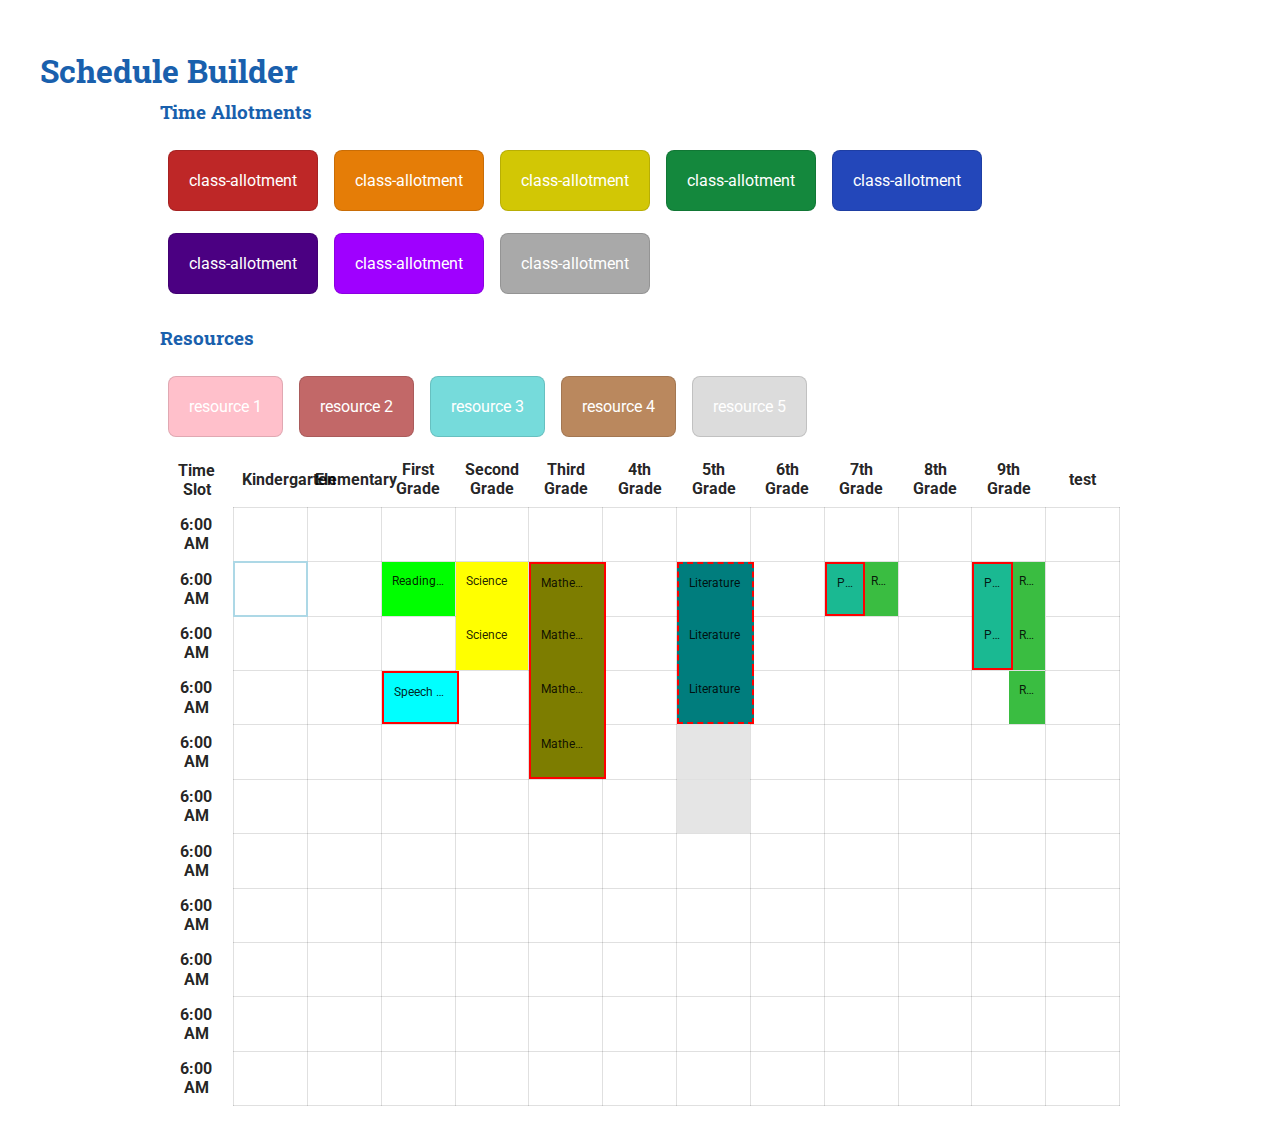
<file: index.html>
<!DOCTYPE html PUBLIC "-//W3C//DTD XHTML 1.0 Strict//EN" "http://www.w3.org/TR/xhtml1/DTD/xhtml1-strict.dtd">
<html xmlns="http://www.w3.org/1999/xhtml" xml:lang="en">
<head>
	<meta http-equiv="Content-Type" content="text/html;charset=UTF-8">
	<title>Calendar</title>
	<link rel="stylesheet" href="assets/css/style.css" />
</head>
<body>
	<div class ="schedule-container">
		<h1>Schedule Builder</h1>
		<div class="allotment-wrapper">
			<h3>Time Allotments</h3>
			<ul class="time-allotments">
				<li class="red"><a href="">class-allotment</a></li>
				<li class="orange"><a href="">class-allotment</a></li>
				<li class="yellow"><a href="">class-allotment</a></li>
				<li class="green"><a href="">class-allotment</a></li>
				<li class="blue"><a href="">class-allotment</a></li>
				<li class="indigo"><a href="">class-allotment</a></li>
				<li class="violet"><a href="">class-allotment</a></li>
				<li class="grey"><a href="">class-allotment</a></li>
			</ul>
		</div>
		<div class="resources-wrapper">
			<h3>Resources</h3>
			<ul class="time-allotments">
				<li class="pink"><a href="">resource 1</a></li>
				<li class="maroon"><a href="">resource 2</a></li>
				<li class="cyan"><a href="">resource 3</a></li>
				<li class="brown"><a href="">resource 4</a></li>
				<li class="ash"><a href="">resource 5</a></li>
			</ul>
		</div>

		<div class="schedule-wrapper">
			
			<table id="schedule-builder" class="schedule-table" cellpadding="0">
            	<thead>
    				<tr>
		                <th class="title">Time Slot</th>
		                <th>Kindergarten</th>
		                <th>Elementary</th>
		                <th>First Grade</th>
		                <th>Second Grade</th>
		                <th>Third Grade</th>
		                <th>4th Grade</th>
		                <th>5th Grade</th>
		                <th>6th Grade</th>
		                <th>7th Grade</th>
		                <th>8th Grade</th>
		                <th>9th Grade</th>
		                <th>test</th>
            		</tr>
        		</thead>
        		<tbody>
        			<tr>
        				<th>6:00 AM</th>
        				<td></td>
        				<td></td>
        				<td></td>
        				<td></td>
        				<td></td>
        				<td></td>
        				<td></td>
        				<td></td>
        				<td></td>
        				<td></td>
        				<td></td>
        				<td></td>
        			</tr>
        			<tr>
        				<th>6:00 AM</th>
        				<td class="active"></td>
        				<td></td>
        				<td>
        					<div ng-drag="isDraggable" style="background-color: rgb(0, 255, 0); cursor: default;">
        						<span>Reading and Writing</span>
        					</div>
        				</td>
        				<td class="first">
        					<div ng-drag="isDraggable" style="background-color: rgb(255, 255, 0); cursor: default;">
        						<span>Science</span>
        					</div>
        				</td>
        				<td class="selected first">
        					<div ng-drag="isDraggable" style="background-color: rgb(125, 125, 0); cursor: default;">
        						<span>Mathematics</span>
        					</div>
        				</td>
        				<td></td>
        				<td class="selected stretchable first">
        					<div ng-drag="isDraggable" style="background-color: rgb(0, 125, 125); cursor: default;">
        						<span>Literature</span>
        					</div>
        				</td>
        				<td></td>
        				<td class="shared selected">
                            <div ng-drag="isDraggable" style="background-color: rgb(26, 185, 146); cursor: default;">
                                <span>Physics</span>
                            </div>
                            <div ng-drag="isDraggable" class="inactive" style="background-color: rgb(58, 189, 65); cursor: default;">
                                <span>Resource 1</span>
                            </div>
                        </td>
        				<td></td>
        				<td class="shared selected first">
                            <div ng-drag="isDraggable" style="background-color: rgb(26, 185, 146); cursor: default;">
                                <span>Physics</span>
                            </div>
                            <div ng-drag="isDraggable" class="inactive" style="background-color: rgb(58, 189, 65); cursor: default;">
                                <span>Resource 1</span>
                            </div>            
                        </td>
        				<td></td>
        			</tr>
        			<tr>
        				<th>6:00 AM</th>
        				<td></td>
        				<td></td>
        				<td></td>
        				<td class="last">
        					<div ng-drag="isDraggable" style="background-color: rgb(255, 255, 0); cursor: default;">
        						<span>Science</span>
        					</div>
        				</td>
        				<td class="selected middle">
        					<div ng-drag="isDraggable" style="background-color: rgb(125, 125, 0); cursor: default;">
        						<span>Mathematics</span>
        					</div>
        				</td>
        				<td></td>
        				<td class="selected stretchable middle">
        					<div ng-drag="isDraggable" style="background-color: rgb(0, 125, 125); cursor: default;">
        						<span>Literature</span>
        					</div>
        				</td>
        				<td></td>
        				<td></td>
        				<td></td>
        				<td class="shared selected last">
                            <div ng-drag="isDraggable" style="background-color: rgb(26, 185, 146); cursor: default;">
                                <span>Physics</span>
                            </div>
                            <div ng-drag="isDraggable" class="inactive" style="background-color: rgb(58, 189, 65); cursor: default;">
                                <span>Resource 1</span>
                            </div>            
                        </td>
        				<td></td>
        			</tr>
        			<tr>
        				<th>6:00 AM</th>
        				<td></td>
        				<td></td>
        				<td class="selected">
        					<div ng-drag="isDraggable" style="background-color: rgb(0, 255, 255); cursor: default;">
        						<span>Speech and Grammar</span>
        					</div>
        				</td>
        				<td></td>
        				<td class="selected middle">
        					<div ng-drag="isDraggable" style="background-color: rgb(125, 125, 0); cursor: default;">
        						<span>Mathematics</span>
        					</div>
        				</td>
        				<td></td>
        				<td class="selected stretchable last">
        					<div ng-drag="isDraggable" style="background-color: rgb(0, 125, 125); cursor: default;">
        						<span>Literature</span>
        					</div>
        				</td>
        				<td></td>
        				<td></td>
        				<td></td>
        				<td class="shared">
                            <div ng-drag="isDraggable" class="inactive" style="background-color: rgb(58, 189, 65); cursor: default;">
                                <span>Resource 1</span>
                            </div>            
                        </td>
        				<td></td>
        			</tr>
        			<tr>
        				<th>6:00 AM</th>
        				<td></td>
        				<td></td>
        				<td></td>
        				<td></td>
        				<td class="selected last">
        					<div ng-drag="isDraggable" style="background-color: rgb(125, 125, 0); cursor: default;">
        						<span>Mathematics</span>
        					</div>
        				</td>
        				<td></td>
        				<td class="highlighted">
        					
        				</td>
        				<td></td>
        				<td></td>
        				<td></td>
        				<td></td>
        				<td></td>
        			</tr>
        			<tr>
        				<th>6:00 AM</th>
        				<td></td>
        				<td></td>
        				<td></td>
        				<td></td>
        				<td></td>
        				<td></td>
        				<td class="highlighted">
        					
        				</td>
        				<td></td>
        				<td></td>
        				<td></td>
        				<td></td>
        				<td></td>
        			</tr>
        			<tr>
        				<th>6:00 AM</th>
        				<td></td>
        				<td></td>
        				<td></td>
        				<td></td>
        				<td></td>
        				<td></td>
        				<td></td>
        				<td></td>
        				<td></td>
        				<td></td>
        				<td></td>
        				<td></td>
        			</tr>
        			<tr>
        				<th>6:00 AM</th>
        				<td></td>
        				<td></td>
        				<td></td>
        				<td></td>
        				<td></td>
        				<td></td>
        				<td></td>
        				<td></td>
        				<td></td>
        				<td></td>
        				<td></td>
        				<td></td>
        			</tr>
        			<tr>
        				<th>6:00 AM</th>
        				<td></td>
        				<td></td>
        				<td></td>
        				<td></td>
        				<td></td>
        				<td></td>
        				<td></td>
        				<td></td>
        				<td></td>
        				<td></td>
        				<td></td>
        				<td></td>
        			</tr>
        			<tr>
        				<th>6:00 AM</th>
        				<td></td>
        				<td></td>
        				<td></td>
        				<td></td>
        				<td></td>
        				<td></td>
        				<td></td>
        				<td></td>
        				<td></td>
        				<td></td>
        				<td></td>
        				<td></td>
        			</tr>
        			<tr>
        				<th>6:00 AM</th>
        				<td></td>
        				<td></td>
        				<td></td>
        				<td></td>
        				<td></td>
        				<td></td>
        				<td></td>
        				<td></td>
        				<td></td>
        				<td></td>
        				<td></td>
        				<td></td>
        			</tr>
        		</tbody>
    		</table>

			
		</div>
	</div>
</body>
</html>
</file>
<file: assets/css/style.css>
@import url("http://fonts.googleapis.com/css?family=Roboto+Slab:400,300,700");
@import url("http://fonts.googleapis.com/css?family=Roboto:400,300,400italic,700,700italic");
/* Google Fonts */
/* MODULES */
[class$="-container"] {
  padding: 2.5%;
}

[class$="-wrapper"] {
  margin: 0 auto;
  width: 80%;
}

/* PARTIALS */
html {
  font-size: 100%;
}

body {
  color: rgba(0, 0, 0, 0.87);
  font-family: Roboto, Helvetica, "Helvetica Neue", Arial, sans-serif;
  font-size: 100%;
  line-height: 1.2em;
}

a {
  text-decoration: none;
}

h1,
h2,
h3,
h4,
h5 {
  font-family: "Roboto Slab", serif;
  color: #1960ad;
}

.schedule-table {
  border-collapse: collapse;
  table-layout: fixed;
  width: 100%;
}
.schedule-table th, .schedule-table td {
  word-wrap: break-all;
}
.schedule-table th {
  padding: 0.83333%;
}
.schedule-table td {
  position: relative;
  border: 1px solid rgba(0, 0, 0, 0.12);
}
.schedule-table td [ng-drag] {
  position: absolute;
  width: 100%;
  top: 0;
  bottom: 0;
  z-index: 10;
}
.schedule-table td [ng-drag] span, .schedule-table td [ng-drag] p {
  font-size: 12px;
  line-height: 1.5em;
  display: block;
  margin: 10px 10px;
  white-space: nowrap;
  overflow: hidden;
  text-overflow: ellipsis;
}
.schedule-table td.active {
  border: 2px solid lightblue;
}
.schedule-table td.highlighted {
  background-color: rgba(0, 0, 0, 0.1);
}
.schedule-table td.first {
  border-bottom: none;
}
.schedule-table td.middle {
  border-top: none;
  border-bottom: none;
}
.schedule-table td.last {
  border-top: none;
}
.schedule-table td.selected [ng-drag] {
  border-left: 2px solid red;
  border-right: 2px solid red;
  border-top: 2px solid red;
  border-bottom: 2px solid red;
}
.schedule-table td.selected [ng-drag].inactive {
  border: none;
  z-index: 1;
}
.schedule-table td.selected.stretchable [ng-drag] {
  border-left: 2px dashed red;
  border-right: 2px dashed red;
  border-top: 2px dashed red;
  border-bottom: 2px dashed red;
}
.schedule-table td.selected.first [ng-drag] {
  border-bottom: none;
}
.schedule-table td.selected.middle [ng-drag] {
  border-top: none;
  border-bottom: none;
}
.schedule-table td.selected.last [ng-drag] {
  border-top: none;
}
.schedule-table td.shared [ng-drag] {
  width: 50%;
}
.schedule-table td.shared [ng-drag]:last-child {
  right: 0;
}

.time-allotments {
  display: inline-block;
  list-style-type: none;
  margin: 0;
  padding: 0;
  width: 100%;
}
.time-allotments li {
  border: 1px solid rgba(0, 0, 0, 0.12);
  border-radius: 8px;
  float: left;
  margin: 1.11111% 0.83333%;
  text-align: center;
}
.time-allotments li a {
  color: white;
  display: block;
  padding: 20px;
}

.red {
  background-color: #BE2727;
}

.orange {
  background-color: #E57D07;
}

.yellow {
  background-color: #D2C705;
}

.green {
  background-color: #14883D;
}

.blue {
  background-color: #2347BA;
}

.indigo {
  background-color: #4B0082;
}

.violet {
  background-color: #9F00FF;
}

.grey {
  background-color: #A9A9A9;
}

.pink {
  background-color: #FFC0CB;
}

.maroon {
  background-color: #C26868;
}

.cyan {
  background-color: #76DBDB;
}

.ash {
  background-color: #DCDCDC;
}

.brown {
  background-color: #BA885E;
}

/* SHAMEFUL HOTFIXES */
</file>
